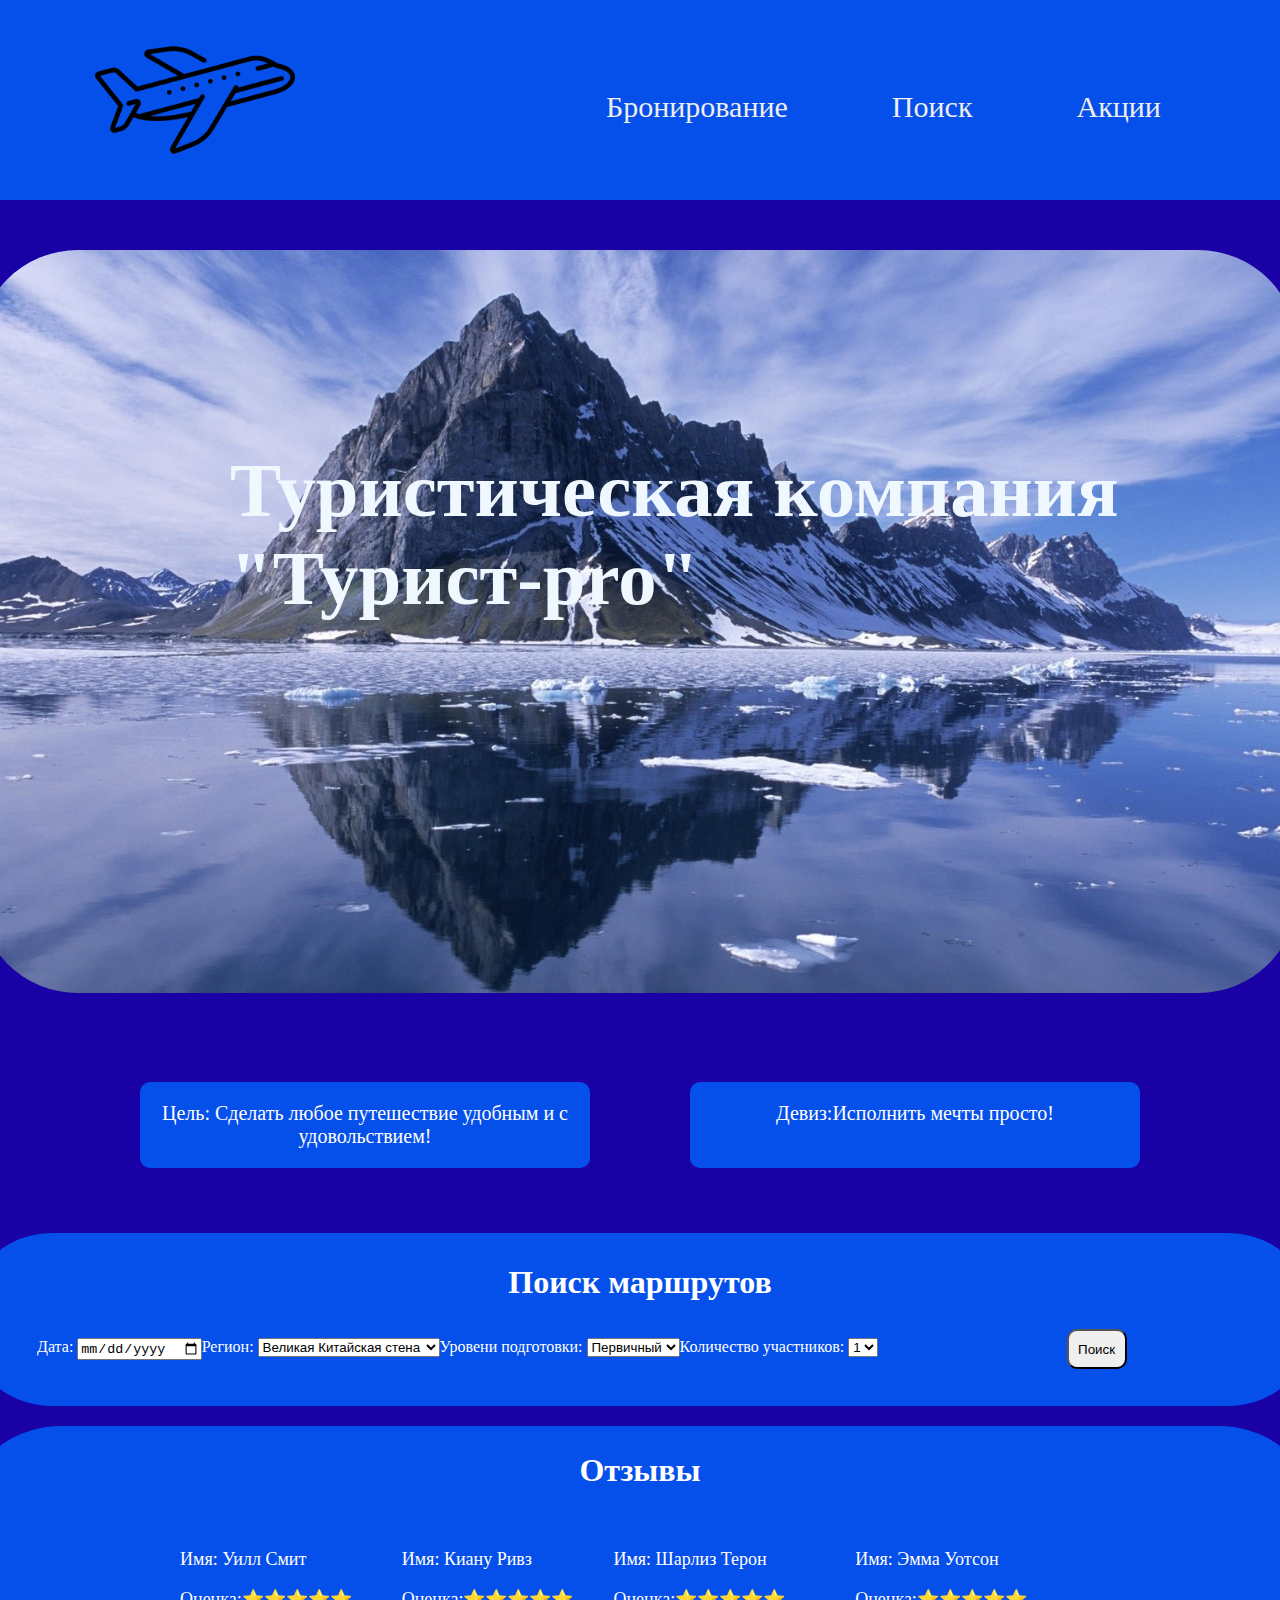
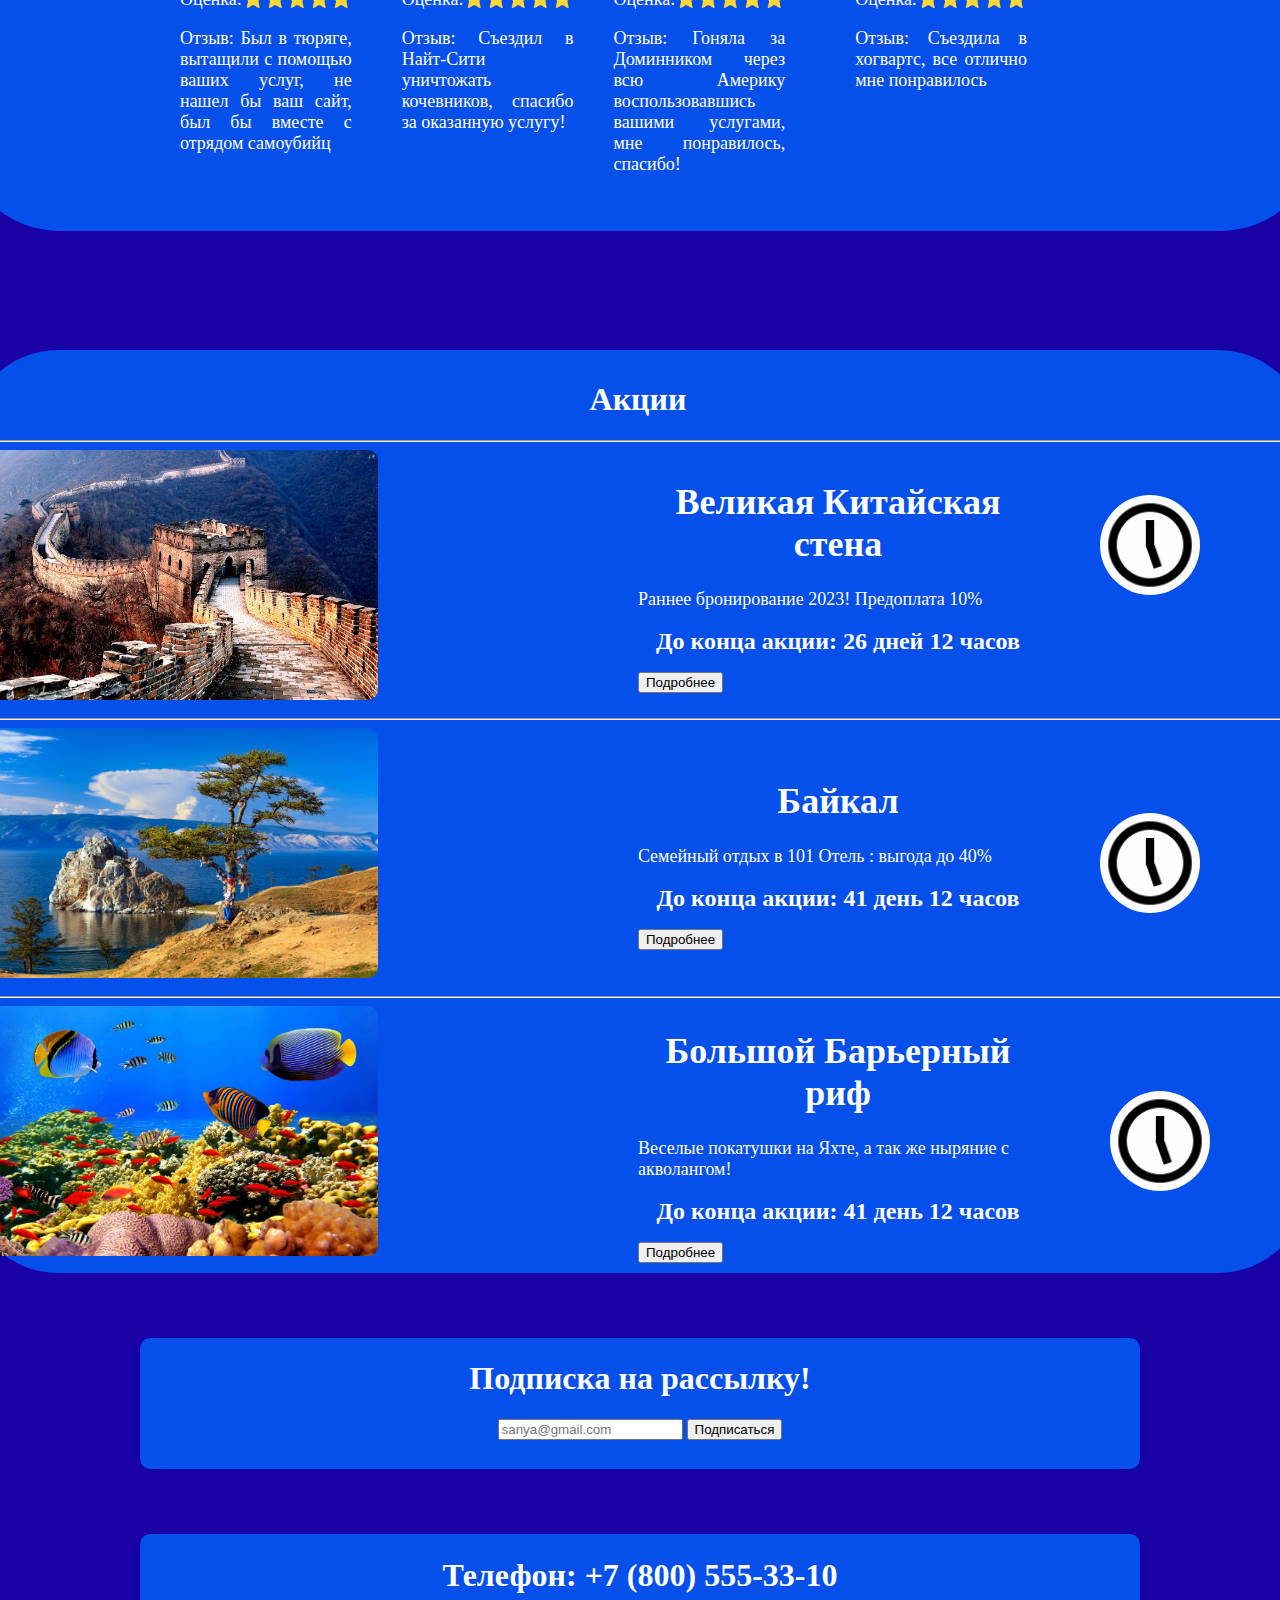
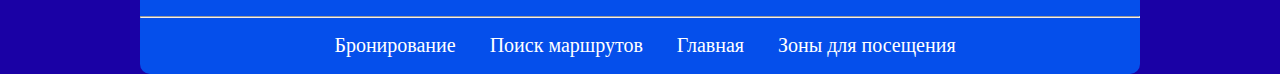
<file: index.html>
<!DOCTYPE html>
<html lang="en">
<head>
    <meta charset="UTF-8">
    <meta http-equiv="X-UA-Compatible" content="IE=edge">
    <meta name="viewport" content="width=device-width, initial-scale=1.0">
    <title>Турист-pro</title>
    <link rel="stylesheet" href="css/index.css">
</head>
<body>
    <header>
        <img class="logo" src="img/logoza.ru.png" alt="">
        <div class="shapka">
            <a href="booking.html">Бронирование</a>
            <a href="#search">Поиск</a>
            <a href="#discounts">Акции</a>
        </div>
    </header>
    <img class="number1" src="img/Главная.jpg" alt="">
    <h1 class="title">Туристическая компания "Турист-pro" <br><span class="span"></span></h1> 
    <div class="ZOV">
        <div class="aye">
            <div class="blatnoi">
                <p>Цель: Cделать любое путешествие удобным и с удовольствием!</p>
            </div>
            <div class="blank"></div>
            <div class="konkretni">
                <p>Девиз:Исполнить мечты просто!</p>
            </div>
        </div>
    <div class="main" id="search">
        <h1>Поиск маршрутов</h1>
        <div class="search">
            <p>Дата: <input type="date"></p>
            <p>Регион: 
                <select name="region" id="input-select">
                    <option value="Великая Китайская стена">Великая Китайская стена</option>
                    <option value="Байкал">Байкал</option>
                    <option value="Большой Барьерный риф">Большой Барьерный риф </option>
                    <option value="Ангкор-Ват">Ангкор-Ват </option>
                    <option value="Нойшванштайн">Нойшванштайн</option>
                </select>
            </p>
            <p>Уровени подготовки: 
                <select name="lvl_info" id="input-select">
                    <option value="beginer">Первичный</option>
                    <option value="middle">Средний</option>
                    <option value="professional">Высший</option>
                </select>
            </p>
            <p>Количество участников:
                <select name="lvl_info" id="input-select">
                    <option value="1">1</option>
                    <option value="2">2</option>
                    <option value="3">3</option>
                    <option value="4">4</option>
                    <option value="5">5</option>
                </select>
            </p>
    
            <button>
                Поиск
            </button>
        </div>
        
    </div>

        <div class="popuskalovo">
            <h1>Отзывы</h1>
            <div class="reviews">
                <div class="review1">
                    <p>Имя: Уилл Смит</p>
                    <p>Оценка:⭐⭐⭐⭐⭐</p>
                    <p>Отзыв: Был в тюряге, вытащили с помощью ваших услуг, не нашел бы ваш сайт, был бы вместе с отрядом самоубийц</p>
                </div>
                <div class="review2">
                    <p>Имя: Киану Ривз</p>
                    <p>Оценка:⭐⭐⭐⭐⭐</p>
                    <p>Отзыв: Съездил в Найт-Сити уничтожать кочевников, спасибо за оказанную услугу!</p>
                </div>
                <div class="review3">
                    <p>Имя: Шарлиз Терон</p>
                    <p>Оценка:⭐⭐⭐⭐⭐</p>
                    <p>Отзыв: Гоняла за Доминником через всю Америку воспользовавшись вашими услугами, мне понравилось, спасибо!</p>
                </div>
                <div class="review4">
                    <p>Имя: Эмма Уотсон</p>
                    <p>Оценка:⭐⭐⭐⭐⭐</p>
                    <p>Отзыв: Съездила в хогвартс, все отлично мне понравилось</p>
                </div>
            </div>
        </div>
    </div>
    <div><img class="oclock" src="img/icons8-clock.gif" alt="oclock"></div>
    <div><img class="oclock1" src="img/icons8-clock.gif" alt="oclock"></div>
    <div><img class="oclock2" src="img/icons8-clock.gif" alt="oclock"></div>
    <div class="discounts" id="discounts">
        <h1>Акции</h1>
        <hr>
        <div class="tour1">
            <img src="img/Турция.jpg" alt="">
            <div class="text">
                <h1>Великая Китайская стена</h1>
                <p>Раннее бронирование 2023! Предоплата 10%</p>
                <h1 class="stock-text__descriptionic">До конца акции: 26 дней 12 часов</h1>
                <button>Подробнее</button>
            </div>
        </div>
        <hr>
        <div class="tour2">
            <img src="img/Мальдивы.jpg" alt="">
            <div class="text">
                <h1>Байкал</h1>
                <p>Cемейный отдых в 101 Отель : выгода до 40%</p>
                <h1 class="stock-text__description1">До конца акции: 41 день 12 часов</h1>
                <button>Подробнее</button>
            </div>
        </div>
        <hr>
        <div class="tour3">
            <img src="img/sochi.jpg" alt="">
            <div class="text">
                <h1>Большой Барьерный риф</h1>
                <p>Веселые покатушки на Яхте, а так же ныряние с акволангом!</p>
                <h1 class="stock-text__description2">До конца акции: 41 день 12 часов</h1>
                <button>Подробнее</button>
            </div>
        </div>
    </div>

    <div class="subscribe">
        <h1>Подписка на рассылку!</h1>

        <div class="email">
            <input type="email" placeholder="sanya@gmail.com">
            <button>Подписаться</button>
        </div>
    </div>

    <footer>
        <h1>Телефон: +7 (800) 555-33-10</h1>
        <hr>
        <div class="navigation">
            <ul>
                <li><a href="booking.html">Бронирование</a></li>
                <li><a href="search.html">Поиск маршрутов</a></li>
                <li><a href="index.html">Главная</a></li>
                <li><a href="place.html">Зоны для посещения</a></li>
            </ul>
        </div>
    </footer>
</body>
</html>
</file>
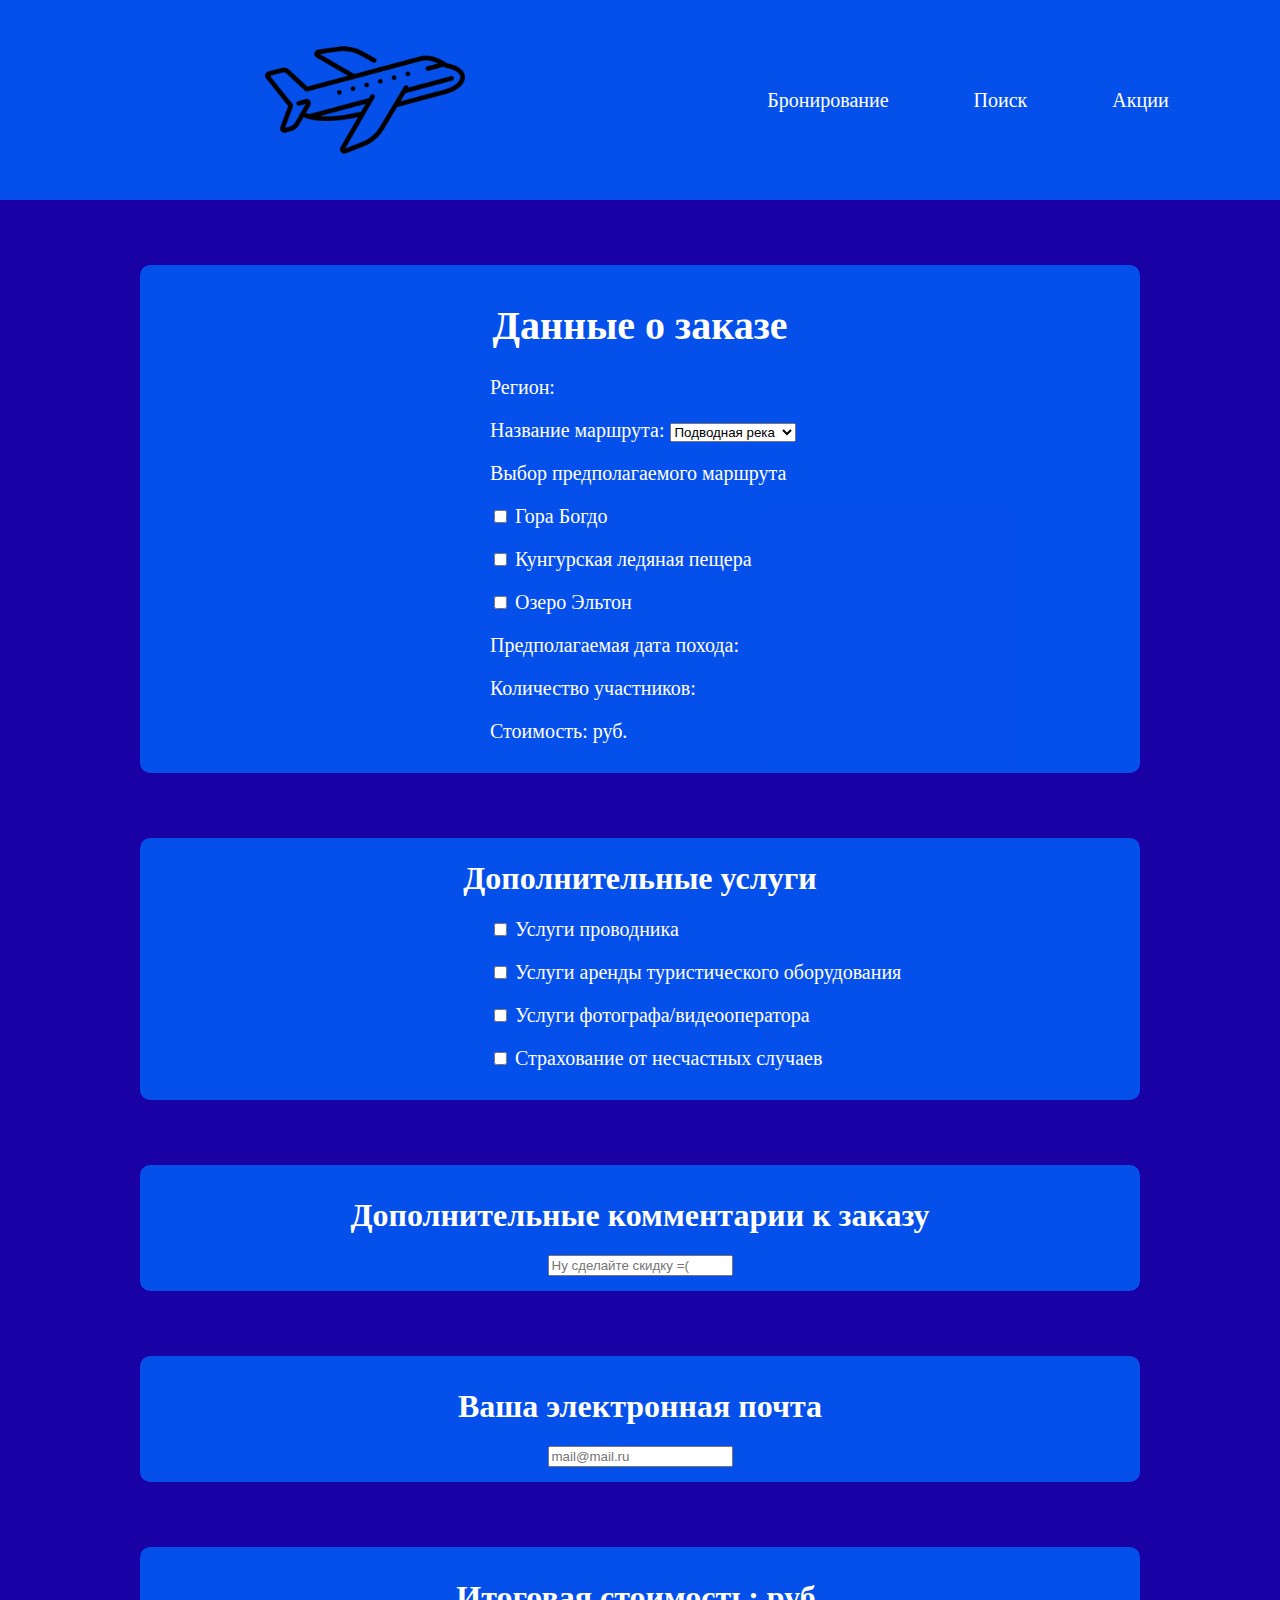
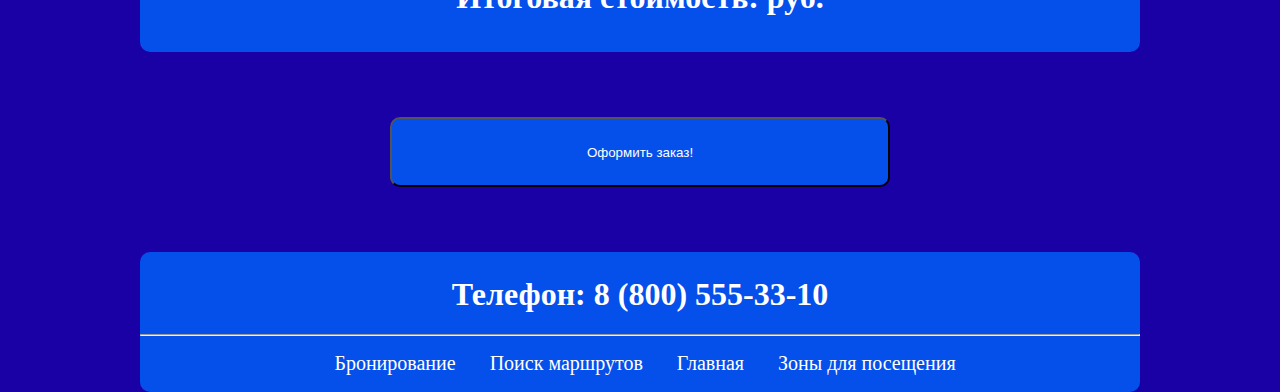
<file: booking.html>
<!DOCTYPE html>
<html lang="en">
<head>
    <meta charset="UTF-8">
    <meta http-equiv="X-UA-Compatible" content="IE=edge">
    <meta name="viewport" content="width=device-width, initial-scale=1.0">
    <title>Бронирование </title>
    <link rel="stylesheet" href="css/booking.css">
</head>
<body>
    <header>
        <img class="logo" src="img/logoza.ru.png" alt="">
        <div class="shapka">
            <a href="">Бронирование</a>
            <a href="">Поиск</a>
            <a href="">Акции</a>
        </div>
    </header>
    <div class="order_data">
        <h1>Данные о заказе</h1>
        <p align="justify">Регион: </p>

        <p align="justify">Название маршрута: 
            <select name="route_name" id="input-select">
                <option value="zone1">Подводная река</option>
                <option value="zone2">Сеть пещер</option>
                <option value="zone3">Ущелье бандеро</option>
            </select>
        </p>

        <form action="handler.php">
            <p align="justify">Выбор предполагаемого маршрута</p>
            <p align="justify"><input type="checkbox" name="a" value="2000"> Гора Богдо</p>
            <p align="justify"><input type="checkbox" name="a" value="2000"> Кунгурская ледяная пещера</p>
            <p align="justify"><input type="checkbox" name="a" value="2000"> Озеро Эльтон</p>
        </form>
        
        <div class="date">
            <p align="justify">Предполагаемая дата похода: </p>
        </div>

        <div class="persons">
            <p align="justify">Количество участников: </p>
        </div>

        <div class="price">
            <p align="justify">Стоимость:  руб.</p>
        </div>
    </div>

    <div class="additional_services">
        <form action="handler.php">
            <h1>Дополнительные услуги</h1>
            <p align="justify"><input type="checkbox" name="a" value="2000"> Услуги проводника</p>
            <p align="justify"><input type="checkbox" name="a" value="2000"> Услуги аренды туристического оборудования</p>
            <p align="justify"><input type="checkbox" name="a" value="2000"> Услуги фотографа/видеооператора</p>
            <p align="justify"><input type="checkbox" name="a" value="2000"> Страхование от несчастных случаев</p>
        </form>
    </div>

    <div class="commentaries">
        <h1>Дополнительные комментарии к заказу</h1>
        <input type="text" placeholder="Ну сделайте скидку =(">
    </div>

    <div class="email">
        <h1>Ваша электронная почта</h1>
        <input type="text" placeholder="mail@mail.ru">
    </div>

    <div class="total_price">
        <h1>Итоговая стоимость: руб.</h1>
    </div>

    <button class="order">Оформить заказ!</button>

    <footer>
        <h1>Телефон: 8 (800) 555-33-10</h1>
        <hr>
        <div class="navigation">
            <ul>
                <li><a href="booking.html">Бронирование</a></li>
                <li><a href="search.html">Поиск маршрутов</a></li>
                <li><a href="index.html">Главная</a></li>
                <li><a href="place.html">Зоны для посещения</a></li>
            </ul>
        </div>
    </footer>
</body>
</html>
</file>
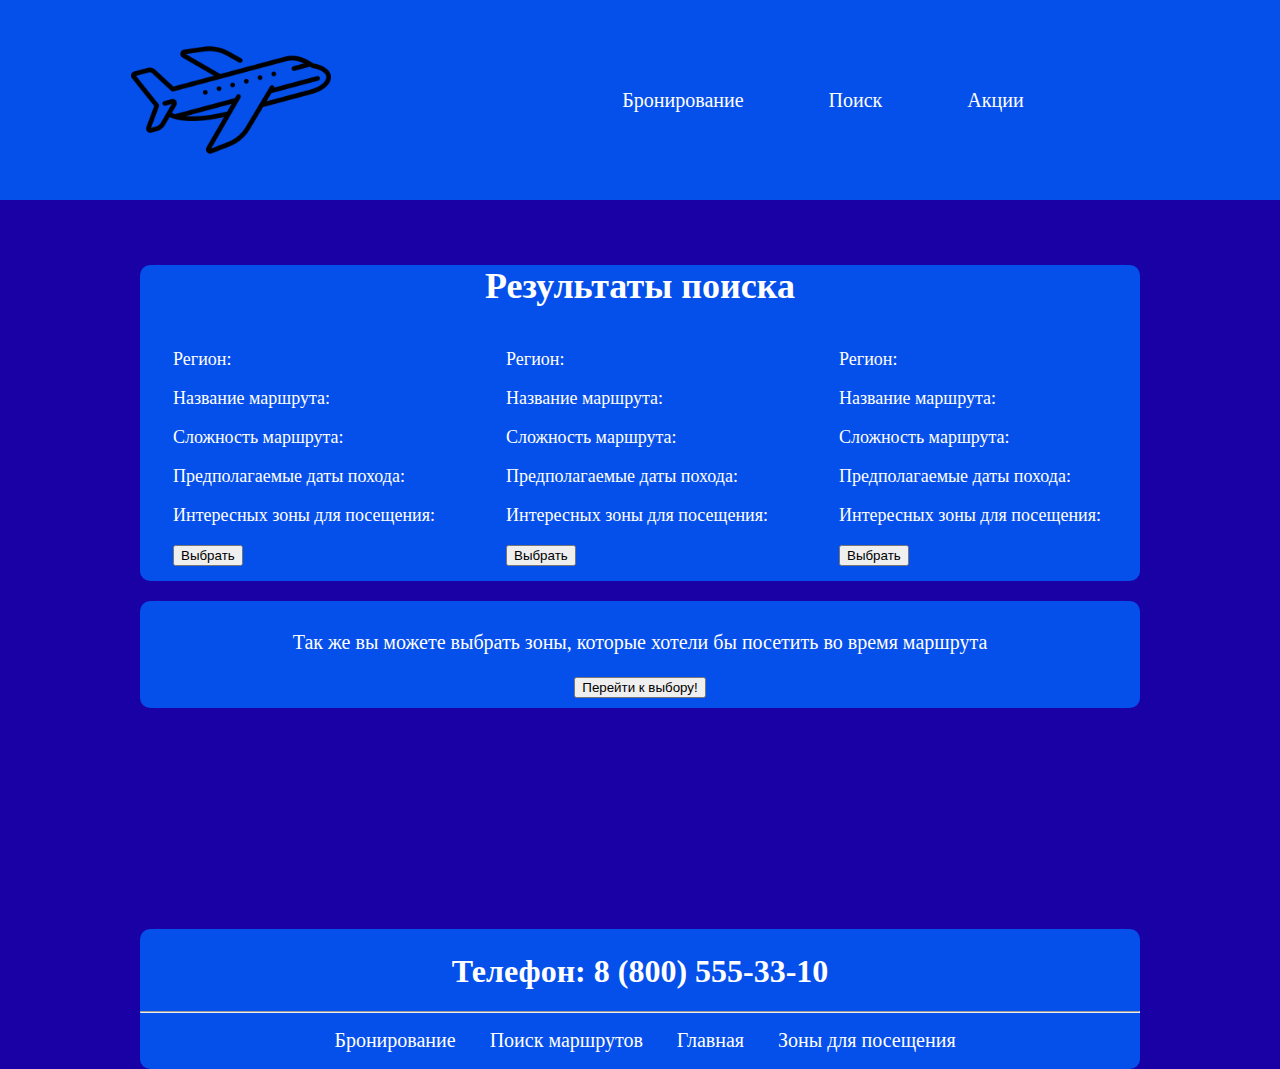
<file: search.html>
<!DOCTYPE html>
<html lang="en">
<head>
    <meta charset="UTF-8">
    <meta http-equiv="X-UA-Compatible" content="IE=edge">
    <meta name="viewport" content="width=device-width, initial-scale=1.0">
    <title>Поиск маршрутов</title>
    <link rel="stylesheet" href="css/search.css">
</head>
<body>
    <header>
        <img class="logo" src="img/logoza.ru.png" alt="">
        <div class="shapka">
            <a href="">Бронирование</a>
            <a href="">Поиск</a>
            <a href="">Акции</a>
        </div>
    </header>

    <div class="main">
        <h1>Результаты поиска</h1>

        <div class="main_info">

            <div class="zone1">
                <p>Регион: </p>
                <p>Название маршрута: </p>
                <p>Сложность маршрута: </p>
                <p>Предполагаемые даты похода: </p>
                <p>Интересных зоны для посещения: </p>
                <button>Выбрать</button>
            </div>

            <div class="zone2">
                <p>Регион: </p>
                <p>Название маршрута: </p>
                <p>Сложность маршрута: </p>
                <p>Предполагаемые даты похода: </p>
                <p>Интересных зоны для посещения: </p>
                <button>Выбрать</button>
            </div>

            <div class="zone3">
                <p>Регион: </p>
                <p>Название маршрута: </p>
                <p>Сложность маршрута: </p>
                <p>Предполагаемые даты похода: </p>
                <p>Интересных зоны для посещения: </p>
                <button>Выбрать</button>
            </div>
            
        </div>

    </div>

    <div class="place">
        <p>Так же вы можете выбрать зоны, 
            которые хотели бы посетить во время маршрута</p>
        <form action="place.html">
            <button>Перейти к выбору!</button>
        </form>
    </div>

    <footer>
        <h1>Телефон: 8 (800) 555-33-10</h1>
        <hr>
        <div class="navigation">
            <ul>
                <li><a href="booking.html">Бронирование</a></li>
                <li><a href="search.html">Поиск маршрутов</a></li>
                <li><a href="index.html">Главная</a></li>
                <li><a href="place.html">Зоны для посещения</a></li>
            </ul>
        </div>
    </footer>
</body>
</html>
</file>
<file: css/index.css>
body {
    width: 1000px;
    margin: 0 auto;
    background-color: rgb(26, 1, 165);
}

.logo {
    height: 200px;
    width: 200px;
    margin-left: 270px;
    margin-right: 200px;
}
.title{
    margin-left: 90px;
    margin-top: -550px;
    margin-bottom: 500px;
    color: aliceblue;
    width: 1000px;
    height: 300px;
    font-size: 4.8rem;
}

.number1 {
    width: 1320px;
    margin-left: -162px;
    border-radius: 100px;
    margin-top: 50px;
}

header {
    width: 1570px;
    height: 200px;
    background-color: rgba(0, 102, 255, 0.774);
    display: flex;
    border-radius: 10px;
    margin-left: -315px;
}

.shapka {
    display: inline-block;
    margin: 90px;
    word-spacing: 100px;
    margin-left: 111px;
}

.shapka a {
    text-decoration: none;
    color: rgb(238, 238, 238);
    font-size: 30px;
}

.img_hover {
    transition: 1s;
}

.img_hover:hover {
    transform: scale(1.2);
}

.info_curcle {
    width: 700px;
    margin-left: 50px;
}

.infograf h1 {
    background-color: rgba(0, 102, 255, 0.774);
    text-align: center;
    padding-top: 10px;
    padding-bottom: 10px;
    border-radius: 10px;
}

.search {
    display: flex;
    padding-bottom: 30px;
    margin-left: 72px;
}

.search button {
    margin: auto;
    width: 60px;
    height: 40px;
    border-radius: 10px;
}

.main {
    margin-top: 65px;
    background-color: rgba(0, 102, 255, 0.774);
    color: white;
    border-radius: 100px;
    width: 1000px;
    padding-top: 10px;
    width: 1350px;
    margin-left: -175px;
}

.main h1 {
    text-align: center;
}

.ZOV {
    width: 1000px;
    color: white;
    margin-top: -165px;
    border-radius: 100px;
}

.blank {
    width: 100px;
}

.aye {
    display: flex;
    font-size: 20px;
}

.blatnoi {
    text-align: center;
    background-color: rgba(0, 102, 255, 0.774);
    border-radius: 10px;
    width: 450px;
    top: 40px;
}

.konkretni {
    font-size: 20px;
    background-color: rgba(0, 102, 255, 0.774);
    border-radius: 10px;
    width: 450px;
    text-align: center;
}

.popuskalovo {
    margin-top: 20px;
    text-align: center;
    background-color: rgba(0, 102, 255, 0.774);
    border-radius: 100px;
    padding-top: 5px;
    width: 1360px;
    margin-left: -180px;
    height: 400px;
}
.oclock{
    width: 100px;
    height: 100px;
    margin-left: 960px;
    margin-top: 260px;
    margin-bottom: -350px;
    border-radius: 100px;
}
.oclock1{
    width: 100px;
    height: 100px;
    margin-left: 960px;
    margin-top: 260px;
    margin-bottom: -650px;
    border-radius: 100px;
}
.oclock2{
    width: 100px;
    height: 100px;
    margin-left: 970px;
    margin-top: 260px;
    margin-bottom: -910px;
    border-radius: 100px;
}
.stock-text__descriptionic{
    font-size: 1.5rem;
}
.stock-text__description1{
    font-size: 1.5rem;
}
.stock-text__description2{
    font-size: 1.5rem;
}
.reviews {
    display: flex;
    width: 700px;
    font-size: 18px;
    margin-left: 190px;
}

.review1 {
    text-align: justify;
    width: 200px;
    height: 200px;
    padding: 20px;
    margin-left: 10px;
}

.review2 {
    text-align: justify;
    width: 200px;
    height: 180px;
    padding: 20px;
    margin-left: 10px;
}

.review3 {
    text-align: justify;
    width: 200px;
    height: 180px;
    padding: 20px;
}
.review4 {
    text-align: justify;
    width: 200px;
    height: 180px;
    padding: 20px;
    margin-left: 30px;
}

.subscribe {
    background-color: rgba(0, 102, 255, 0.774);
    width: 1000px;
    height: 125px;
    color: white;
    text-align: center;
    border-radius: 10px;
    margin-top: 65px;
    padding-top: 1px;
    padding-bottom: 5px;
}

footer {
    background-color: rgba(0, 102, 255, 0.774);
    width: 1000px;
    border-radius: 10px;
    margin-top: 65px;
    text-align: center;
    color: white;
    padding-bottom: 1px;
    padding-top: 2px;
}

footer li {
    display: inline;
    margin-right: 30px;
    font-size: 20px;
}

footer a {
    text-decoration: none;
    color: white;
    font-size: 20px;
}

.discounts {
    background-color: rgba(0, 102, 255, 0.774);
    border-radius: 90px;
    color: white;
    margin-top: 65px;
    padding-left: 10px;
    padding-top: 10px;
    padding-right: 10px;
    padding-bottom: 10px;
    width: 1320px;
    margin-left: -172px;
}

.discounts img {
    border-radius: 10px;
    width: 400px;
    height: 250px;
}

.tour1 {
    display: flex;
    padding-bottom: 10px;

}

.text {
    width: 400px;
    margin: auto;
    font-size: 18px;
}

.text p {
    text-align: justify center;
}


.tour2 {
    display: flex;
    padding-bottom: 10px;
}

.tour3 {
    display: flex;
}

.discounts h1 {
    text-align: center;
}
</file>
<file: css/booking.css>
body{
    width: 1000px;
    margin: 0 auto;
    background-color: rgb(26, 1, 165);
}
.logo{
    height: 200px;
    width: 200px;
    margin-left: 450px;
}
.fly1{
    margin-left: 940px;
    margin-top: -150px;
    margin-bottom: 130px;
    width: 190px;
}
header img{
    height: 100px;
    width: 100px;
    margin-left: 50px;
}

header{
   width: 1656px;
    height: 200px;
    background-color: rgba(0, 102, 255, 0.774);
    display: flex;
    border-radius: 10px;
    margin-left: -325px;
    margin-right: 260px;
}

.shapka{
    display: inline-block;
    margin: auto;
    word-spacing: 81px;
    margin-left: px;
}
.shapka a{
    text-decoration: none;   
    color: white;
    font-size: 20px;
}

footer{
    background-color: rgba(0, 102, 255, 0.774);
    width: 1000px;
    border-radius: 10px;
    margin-top: 65px;
    text-align: center;
    color: white;
    padding-bottom: 1px;
    padding-top: 2px;
}

footer li{
    display: inline; 
    margin-right: 30px; 
    font-size: 20px;
}

footer a{
    text-decoration: none;   
    color: white;
    font-size: 20px;
}

.order_data{
    width: 1000px;
    background-color: rgba(0, 102, 255, 0.774);
    color: white;
    font-size: 20px;
    border-radius: 10px;
    margin-top: 65px;
    padding-top: 10px;
    padding-bottom: 10px;
    text-align: center;
    
}

.order_data p{
    padding-left: 350px;
}

.additional_services{
    background-color: rgba(0, 102, 255, 0.774);
    margin-top: 65px;
    border-radius: 10px;
    color: white;
    padding-bottom: 10px;
    padding-top: 1px;
    width: 1000px;
    text-align: center;
    
}

.additional_services p{
    font-size: 20px;
    padding-left: 350px;
}

.commentaries{
    background-color: rgba(0, 102, 255, 0.774);
    margin-top: 65px;
    border-radius: 10px;
    color: white;
    padding-top: 10px;
    padding-bottom: 15px;
    text-align: center;
}

.email{
    background-color: rgba(0, 102, 255, 0.774);
    border-radius: 10px;
    color:white;
    margin-top: 65px;
    text-align: center;
    padding-top: 10px;
    padding-bottom: 15px;
}

.total_price{
    background-color: rgba(0, 102, 255, 0.774);
    margin-top: 65px;
    border-radius: 10px;
    padding-top: 10px;
    padding-bottom: 15px;
    color: white;
    text-align: center;
}

.order{
    background-color: rgba(0, 102, 255, 0.774);
    color: white;
    border-radius: 10px;
    margin-top: 65px;
    position: relative;
    left: 50%;
    transform: translate(-50%, 0);
    width: 500px;
    height: 70px;
}
</file>
<file: css/search.css>
body{
    width: 1000px;
    margin: 0 auto;
    background-color: rgb(26, 1, 165);
}
.logo{
    height: 200px;
    width: 200px;
    margin-left: 166px;
    margin-right: px;
}
header img{
    height: 100px;
    width: 100px;
    margin-left: 50px;
}

header{
    width: 1350px;
    height: 200px;
    background-color: rgba(0, 102, 255, 0.774);
    display: flex;
    border-radius: 10px;
    margin-left: -175px;
}

.shapka{
    display: inline-block;
    margin: auto;
    word-spacing: 81px;
}

.shapka a{
    text-decoration: none;   
    color: white;
    font-size: 20px;
}

footer{
    background-color: rgba(0, 102, 255, 0.774);
    width: 100%;
    border-radius: 10px;
    margin-top: 221px;
    text-align: center;
    color: white;
    padding-bottom: 1px;
    padding-top: 2px;
}

footer li{
    display: inline; 
    margin-right: 30px; 
    font-size: 20px;
}

footer a{
    text-decoration: none;   
    color: white;
    font-size: 20px;
}

.main{
    border-radius: 10px;
    margin-top: 65px;
    color: white;
    font-size: 18px;
    background-color: rgba(0, 102, 255, 0.774);
}

.main h1{
    text-align: center;
}

.main_info{
    display: flex;
    height: 250px;
}

.place{
    font-size: 20px;
    color: white;
    padding-top: 10px;
    padding-bottom: 10px;
    margin-top: 20px;
    text-align: center;
    border-radius: 10px;
    background-color: rgba(0, 102, 255, 0.774);
}

.zone1{
    width: 300px;
    height: 250px;
    padding-left: 33px;
}

.zone2{
    width: 300px;
    height: 250px;
    padding-left: 33px;
}

.zone3{
    width: 300px;
    height: 250px;
    padding-left: 33px;
}
</file>
